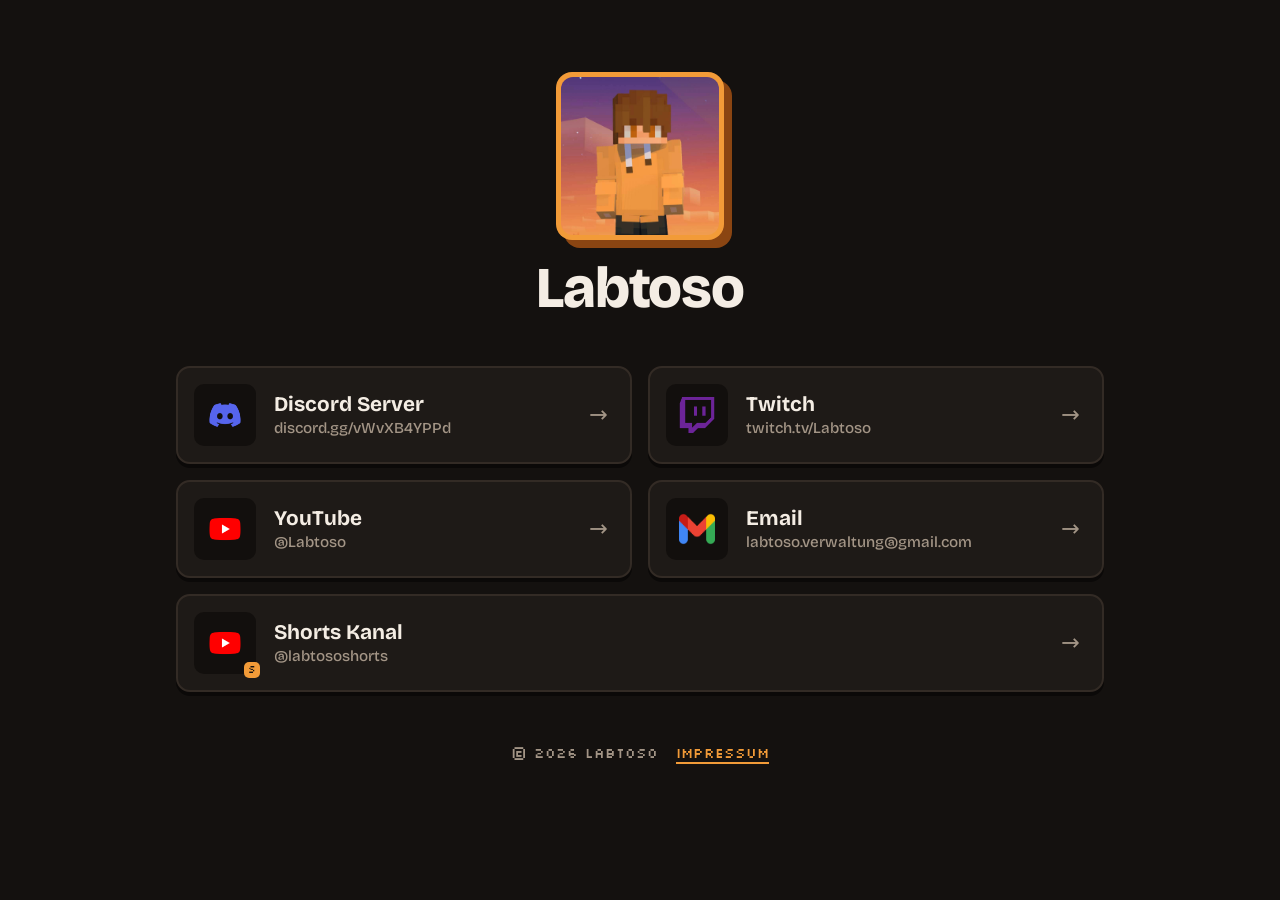
<file: index.html>
<!DOCTYPE html>
<html lang="de">
<head>
	<meta charset="UTF-8">
	<meta name="viewport" content="width=device-width, initial-scale=1.0, viewport-fit=cover">
	<meta name="theme-color" content="#14110f">
	<title>Labtoso | Links</title>
	<meta name="description" content="Labtoso Linktree: Discord, Twitch, YouTube, Email und Shorts Kanal.">
	<link rel="stylesheet" href="style.css">
	<link rel="icon" type="image/png" href="Assets/icon.png">
</head>
<body>
	<main class="page">
		<header class="profile">
			<div class="avatar">
				<img src="Assets/profilbild.jpg" alt="Profilbild von Labtoso" width="800" height="800">
			</div>
			<h1>Labtoso</h1>
		</header>

		<nav class="links" aria-label="Links">
			<a class="link" href="https://discord.gg/vWvXB4YPPd" target="_blank" rel="noreferrer">
				<span class="link-icon link-icon-wide"><img src="Assets/discord.png" alt=""></span>
				<span class="link-text">
					<strong>Discord Server</strong>
					<small>discord.gg/vWvXB4YPPd</small>
				</span>
				<span class="link-arrow" aria-hidden="true">&rarr;</span>
			</a>

			<a class="link" href="https://www.twitch.tv/Labtoso" target="_blank" rel="noreferrer">
				<span class="link-icon"><img src="Assets/twitch.png" alt=""></span>
				<span class="link-text">
					<strong>Twitch</strong>
					<small>twitch.tv/Labtoso</small>
				</span>
				<span class="link-arrow" aria-hidden="true">&rarr;</span>
			</a>

			<a class="link" href="https://www.youtube.com/@Labtoso" target="_blank" rel="noreferrer">
				<span class="link-icon link-icon-wide"><img src="Assets/youtube.png" alt=""></span>
				<span class="link-text">
					<strong>YouTube</strong>
					<small>@Labtoso</small>
				</span>
				<span class="link-arrow" aria-hidden="true">&rarr;</span>
			</a>

			<a class="link" href="mailto:labtoso.verwaltung@gmail.com">
				<span class="link-icon"><img src="Assets/gmail.png" alt=""></span>
				<span class="link-text">
					<strong>Email</strong>
					<small>labtoso.verwaltung@gmail.com</small>
				</span>
				<span class="link-arrow" aria-hidden="true">&rarr;</span>
			</a>

			<a class="link" href="https://www.youtube.com/@labtososhorts" target="_blank" rel="noreferrer">
				<span class="link-icon link-icon-wide link-icon-shorts"><img src="Assets/youtube.png" alt=""></span>
				<span class="link-text">
					<strong>Shorts Kanal</strong>
					<small>@labtososhorts</small>
				</span>
				<span class="link-arrow" aria-hidden="true">&rarr;</span>
			</a>
		</nav>

		<footer class="footer">
			<span>&copy; <span id="yearLabel"></span> Labtoso</span>
			<a class="footer-link" href="/impressum">Impressum</a>
		</footer>
	</main>

	<script src="script.js"></script>
</body>
</html>
</file>
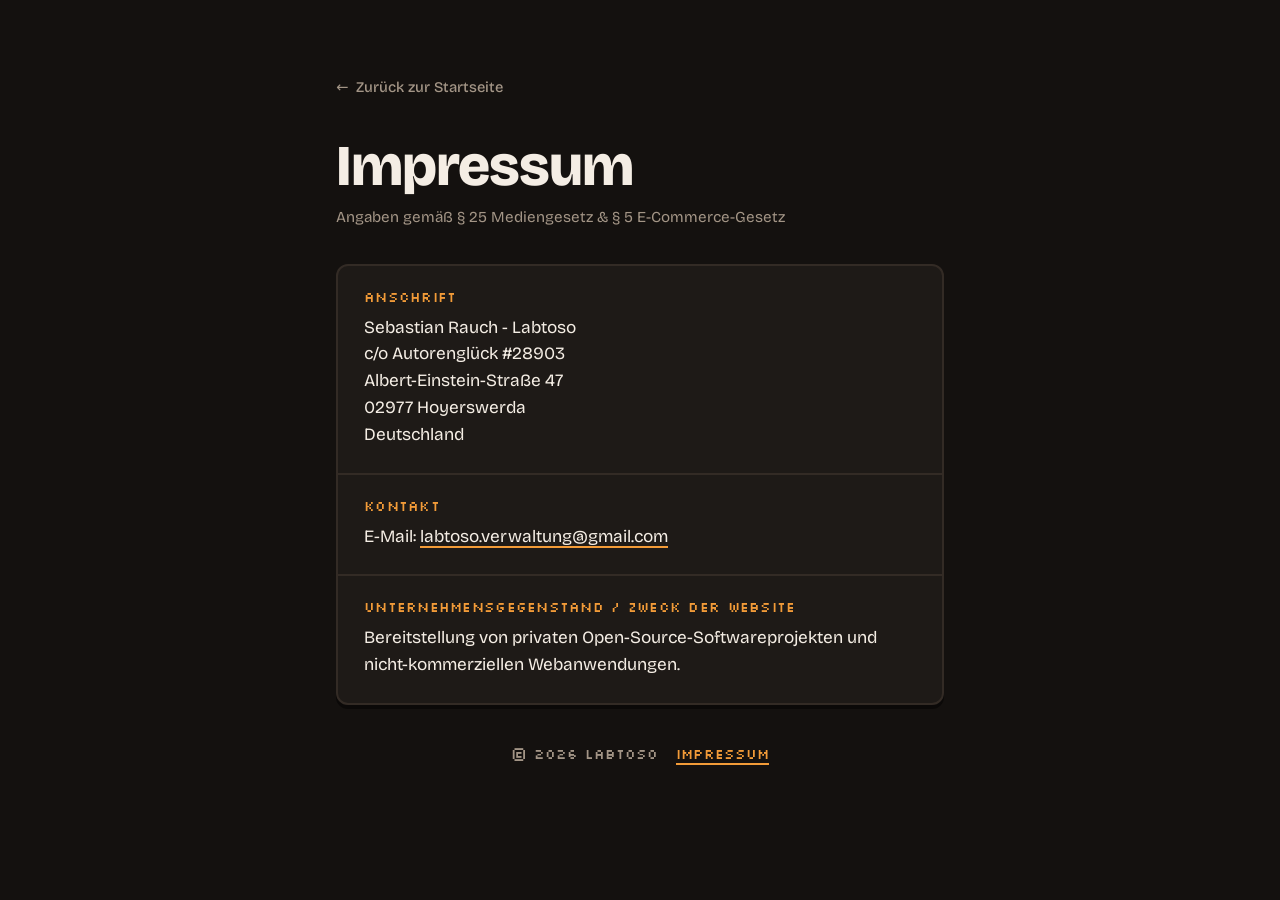
<file: impressum/index.html>
<!DOCTYPE html>
<html lang="de">
<head>
	<meta charset="UTF-8">
	<meta name="viewport" content="width=device-width, initial-scale=1.0, viewport-fit=cover">
	<meta name="theme-color" content="#14110f">
	<title>Impressum | Labtoso</title>
	<meta name="description" content="Impressum von Labtoso: Anschrift, Kontakt und Zweck der Website.">
	<link rel="stylesheet" href="../style.css">
	<link rel="icon" type="image/png" href="../Assets/icon.png">
</head>
<body>
	<main class="page page-text">
		<a class="back-link" href="/"><span aria-hidden="true">&larr;</span> Zurück zur Startseite</a>

		<header class="legal-head">
			<h1>Impressum</h1>
			<p>Angaben gemäß <span class="nowrap">§ 25 Mediengesetz</span> &amp; <span class="nowrap">§ 5 E-Commerce-Gesetz</span></p>
		</header>

		<div class="legal">
			<section>
				<h2>Anschrift</h2>
				<address>
					Sebastian Rauch - Labtoso<br>
					c/o Autorenglück #28903<br>
					Albert-Einstein-Straße 47<br>
					02977 Hoyerswerda<br>
					Deutschland
				</address>
			</section>

			<section>
				<h2>Kontakt</h2>
				<p>E-Mail: <a href="mailto:labtoso.verwaltung@gmail.com">labtoso.verwaltung@gmail.com</a></p>
			</section>

			<section>
				<h2>Unternehmensgegenstand / Zweck der Website</h2>
				<p>Bereitstellung von privaten Open-Source-Softwareprojekten und nicht-kommerziellen Webanwendungen.</p>
			</section>
		</div>

		<footer class="footer">
			<span>&copy; <span id="yearLabel"></span> Labtoso</span>
			<a class="footer-link" href="/impressum" aria-current="page">Impressum</a>
		</footer>
	</main>

	<script src="../script.js"></script>
</body>
</html>
</file>
<file: style.css>
/* Schriften lokal, keine Anfragen an Google */
@font-face {
	font-family: "Bricolage Grotesque";
	font-style: normal;
	font-weight: 200 800;
	font-display: swap;
	src: url("Assets/fonts/bricolage-grotesque.woff2") format("woff2");
}

@font-face {
	font-family: "Silkscreen";
	font-style: normal;
	font-weight: 400;
	font-display: swap;
	src: url("Assets/fonts/silkscreen.woff2") format("woff2");
}

/* Farben aus dem Profilbild (Pulli orange) */
:root {
	--bg: #14110f;
	--card: #1e1a17;
	--card-hover: #252019;
	--line: #332b25;
	--text: #f4ede4;
	--muted: #a39586;
	--orange: #f29b38;
	--orange-dark: #b8641c;
	--avatar-shadow: #8a4512;
	--radius: 12px;
}

* {
	box-sizing: border-box;
}

html {
	-webkit-text-size-adjust: 100%;
}

body {
	margin: 0;
	min-height: 100vh;
	min-height: 100dvh;
	background: var(--bg);
	color: var(--text);
	font-family: "Bricolage Grotesque", system-ui, sans-serif;
	font-size: 16px;
	-webkit-tap-highlight-color: transparent;
}

a {
	color: inherit;
	text-decoration: none;
}

.page {
	width: 100%;
	max-width: 480px;
	margin: 0 auto;
	padding:
		calc(40px + env(safe-area-inset-top))
		calc(16px + env(safe-area-inset-right))
		calc(24px + env(safe-area-inset-bottom))
		calc(16px + env(safe-area-inset-left));
	display: flex;
	flex-direction: column;
	gap: 32px;
}

/* Profil */

.profile {
	display: flex;
	flex-direction: column;
	align-items: center;
	gap: 14px;
}

.avatar {
	width: 112px;
	height: 112px;
	padding: 4px;
	background: var(--orange);
	border-radius: var(--radius);
	box-shadow: 6px 6px 0 var(--avatar-shadow);
}

.avatar img {
	display: block;
	width: 100%;
	height: 100%;
	object-fit: cover;
	border-radius: 9px;
}

h1 {
	margin: 0;
	font-size: 2.4rem;
	font-weight: 800;
	letter-spacing: -0.02em;
	line-height: 1;
}

/* Links */

.links {
	display: flex;
	flex-direction: column;
	gap: 12px;
}

.link {
	display: flex;
	align-items: center;
	gap: 14px;
	min-height: 68px;
	padding: 10px 16px 10px 10px;
	background: var(--card);
	border: 2px solid var(--line);
	border-radius: var(--radius);
	box-shadow: 0 4px 0 #0b0908;
	transition: transform 120ms ease, box-shadow 120ms ease, border-color 120ms ease, background-color 120ms ease;
}

.link:active {
	transform: translateY(4px);
	box-shadow: 0 0 0 #0b0908;
}

.link:focus-visible {
	outline: 2px solid var(--orange);
	outline-offset: 3px;
}

@media (hover: hover) {
	.link:hover {
		background: var(--card-hover);
		border-color: var(--orange-dark);
		box-shadow: 0 4px 0 var(--orange-dark);
	}

	.link:hover .link-arrow {
		color: var(--orange);
		transform: translateX(3px);
	}

	.link:active {
		box-shadow: 0 0 0 var(--orange-dark);
	}
}

.link-icon {
	position: relative;
	flex: 0 0 auto;
	width: 46px;
	height: 46px;
	display: grid;
	place-items: center;
	background: #120f0d;
	border-radius: 8px;
}

.link-icon img {
	width: 28px;
	height: 28px;
	object-fit: contain;
}

/* youtube.png und discord.png haben viel Rand, deshalb größer skalieren */
.link-icon-wide img {
	width: 46px;
	height: 46px;
}

.link-icon-shorts::after {
	content: "S";
	position: absolute;
	right: -4px;
	bottom: -4px;
	min-width: 16px;
	height: 16px;
	display: grid;
	place-items: center;
	background: var(--orange);
	color: #14110f;
	font-family: "Silkscreen", monospace;
	font-size: 10px;
	line-height: 1;
	border-radius: 5px;
}

.link-text {
	flex: 1 1 auto;
	min-width: 0;
	display: flex;
	flex-direction: column;
	gap: 2px;
}

.link-text strong {
	font-size: 1.08rem;
	font-weight: 700;
}

.link-text small {
	color: var(--muted);
	font-size: 0.84rem;
	font-weight: 500;
	white-space: nowrap;
	overflow: hidden;
	text-overflow: ellipsis;
}

.link-arrow {
	flex: 0 0 auto;
	color: var(--muted);
	font-size: 1.2rem;
	transition: transform 120ms ease, color 120ms ease;
}

/* Footer */

.footer {
	margin-top: auto;
	display: flex;
	flex-wrap: wrap;
	justify-content: center;
	align-items: center;
	gap: 6px 18px;
	color: var(--muted);
	font-family: "Silkscreen", monospace;
	font-size: 0.75rem;
}

.footer-link {
	padding: 4px 0;
	color: var(--orange);
	text-decoration: underline;
	text-decoration-thickness: 2px;
	text-underline-offset: 4px;
}

.footer-link:focus-visible {
	outline: 2px solid var(--orange);
	outline-offset: 3px;
	border-radius: 2px;
}

@media (hover: hover) {
	.footer-link:hover {
		color: var(--text);
	}
}

/* Impressum */

.page-text {
	max-width: 560px;
	gap: 28px;
}

.back-link {
	align-self: flex-start;
	display: inline-flex;
	align-items: center;
	gap: 8px;
	padding: 6px 0;
	color: var(--muted);
	font-size: 0.92rem;
	font-weight: 500;
	transition: color 120ms ease;
}

.back-link span {
	transition: transform 120ms ease;
}

.back-link:focus-visible {
	outline: 2px solid var(--orange);
	outline-offset: 3px;
	border-radius: 4px;
}

@media (hover: hover) {
	.back-link:hover {
		color: var(--text);
	}

	.back-link:hover span {
		transform: translateX(-3px);
	}
}

.legal-head {
	display: flex;
	flex-direction: column;
	gap: 10px;
}

.nowrap {
	white-space: nowrap;
}

.legal-head p {
	margin: 0;
	color: var(--muted);
	font-size: 0.95rem;
	line-height: 1.45;
}

.legal {
	display: flex;
	flex-direction: column;
	background: var(--card);
	border: 2px solid var(--line);
	border-radius: var(--radius);
	box-shadow: 0 4px 0 #0b0908;
}

.legal section {
	padding: 18px 18px 20px;
}

.legal section + section {
	border-top: 2px solid var(--line);
}

.legal h2 {
	margin: 0 0 10px;
	color: var(--orange);
	font-family: "Silkscreen", monospace;
	font-size: 0.78rem;
	font-weight: 400;
	letter-spacing: 0.02em;
}

.legal p,
.legal address {
	margin: 0;
	font-style: normal;
	font-size: 1rem;
	line-height: 1.55;
	overflow-wrap: anywhere;
}

.legal a {
	color: var(--text);
	text-decoration: underline;
	text-decoration-color: var(--orange);
	text-decoration-thickness: 2px;
	text-underline-offset: 4px;
}

.legal a:focus-visible {
	outline: 2px solid var(--orange);
	outline-offset: 3px;
	border-radius: 2px;
}

@media (hover: hover) {
	.legal a:hover {
		color: var(--orange);
	}
}

/* Kleine Handys (z.B. iPhone SE) */
@media (max-width: 360px) {
	.page {
		padding-top: calc(28px + env(safe-area-inset-top));
		gap: 24px;
	}

	.avatar {
		width: 96px;
		height: 96px;
	}

	h1 {
		font-size: 2rem;
	}

	.link {
		gap: 12px;
		min-height: 62px;
	}

	.link-text strong {
		font-size: 1rem;
	}
}

/* Desktop: gleiches Design, größer, Links im 2er-Raster */
@media (min-width: 900px) {
	.page {
		max-width: 960px;
		padding-top: 72px;
		gap: 48px;
	}

	.profile {
		gap: 20px;
	}

	.avatar {
		width: 168px;
		height: 168px;
		padding: 5px;
		border-radius: 16px;
		box-shadow: 8px 8px 0 var(--avatar-shadow);
	}

	.avatar img {
		border-radius: 12px;
	}

	h1 {
		font-size: 3.6rem;
	}

	.links {
		display: grid;
		grid-template-columns: repeat(2, minmax(0, 1fr));
		gap: 16px;
	}

	/* Shorts Kanal bleibt unten und geht über beide Spalten */
	.links .link:last-child {
		grid-column: 1 / -1;
	}

	.link {
		min-height: 96px;
		gap: 18px;
		padding: 16px 22px 16px 16px;
		border-radius: 14px;
	}

	.link-icon {
		width: 62px;
		height: 62px;
		border-radius: 10px;
	}

	.link-icon img {
		width: 36px;
		height: 36px;
	}

	.link-icon-wide img {
		width: 62px;
		height: 62px;
	}

	.link-text strong {
		font-size: 1.3rem;
	}

	.link-text small {
		font-size: 0.95rem;
	}

	.link-arrow {
		font-size: 1.4rem;
	}

	.footer {
		font-size: 0.85rem;
	}

	.page-text {
		max-width: 640px;
		gap: 36px;
	}

	.legal section {
		padding: 22px 26px 24px;
	}

	.legal h2 {
		font-size: 0.85rem;
	}

	.legal p,
	.legal address {
		font-size: 1.08rem;
	}
}

@media (prefers-reduced-motion: reduce) {
	.link,
	.link-arrow,
	.back-link,
	.back-link span {
		transition: none;
	}
}
</file>
